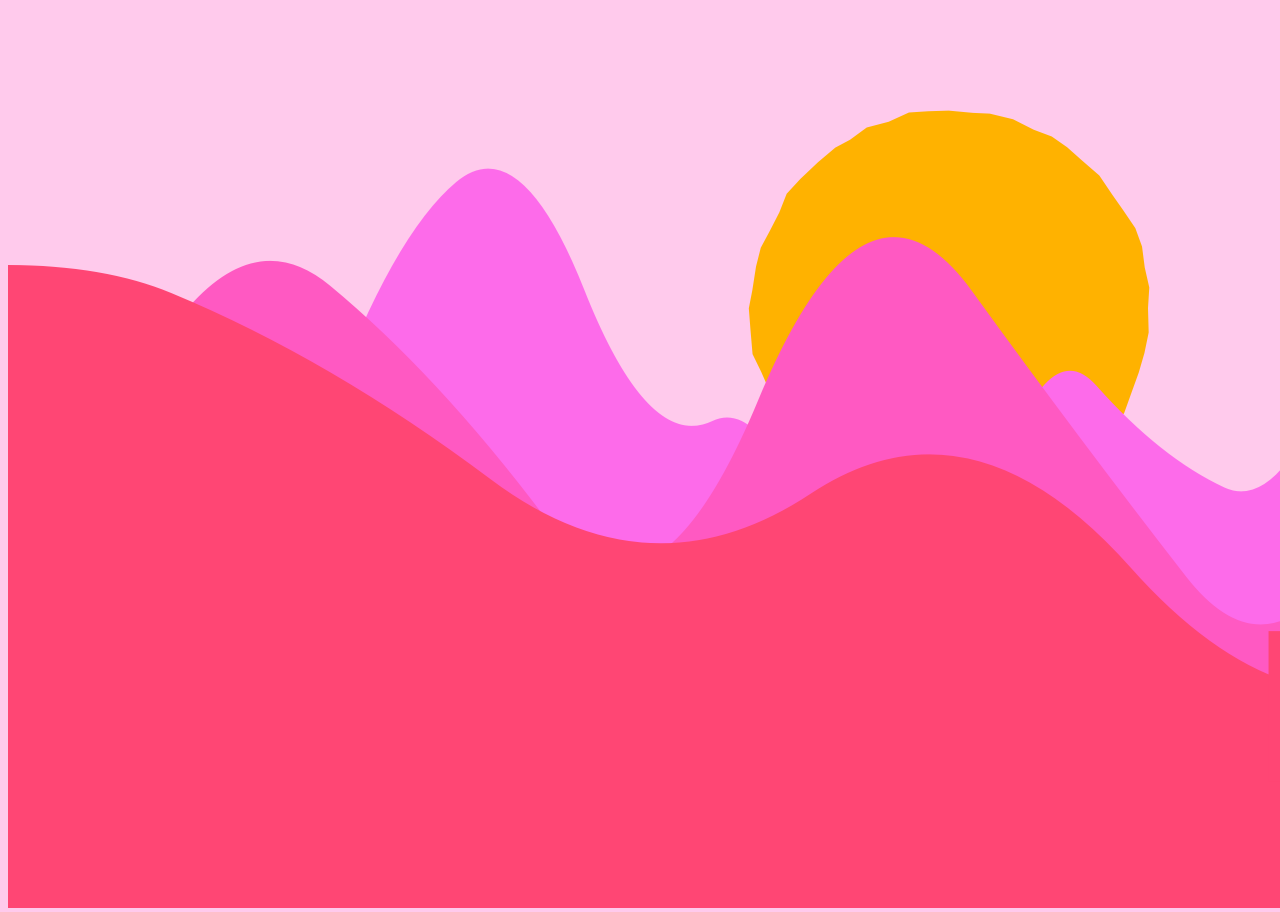
<file: sheepanimation/index.html>
<!DOCTYPE html>
<html>
  <head>
    <meta charset="UTF-8" />
    <meta http-equiv="X-UA-Compatible" content="IE=edge" />
    <meta name="viewport" content="width=device-width, initial-scale=1.0" />
    <title>sheep moving</title>
    <link rel="stylesheet" type="text/css" href="css/style.css" />
  </head>
  <body>
    <script type="module" src="app.js"></script>
  </body>
</html>
</file>
<file: sheepanimation/css/style.css>
html {
  width: 100%;
  height: 100%;
}

body {
  width: 100%;
  height: 100%;
  background-color: #ffcaec;
  color: #333;
  overflow-x: hidden;
}

canvas {
  width: 100%;
  height: 100%;
}
</file>
